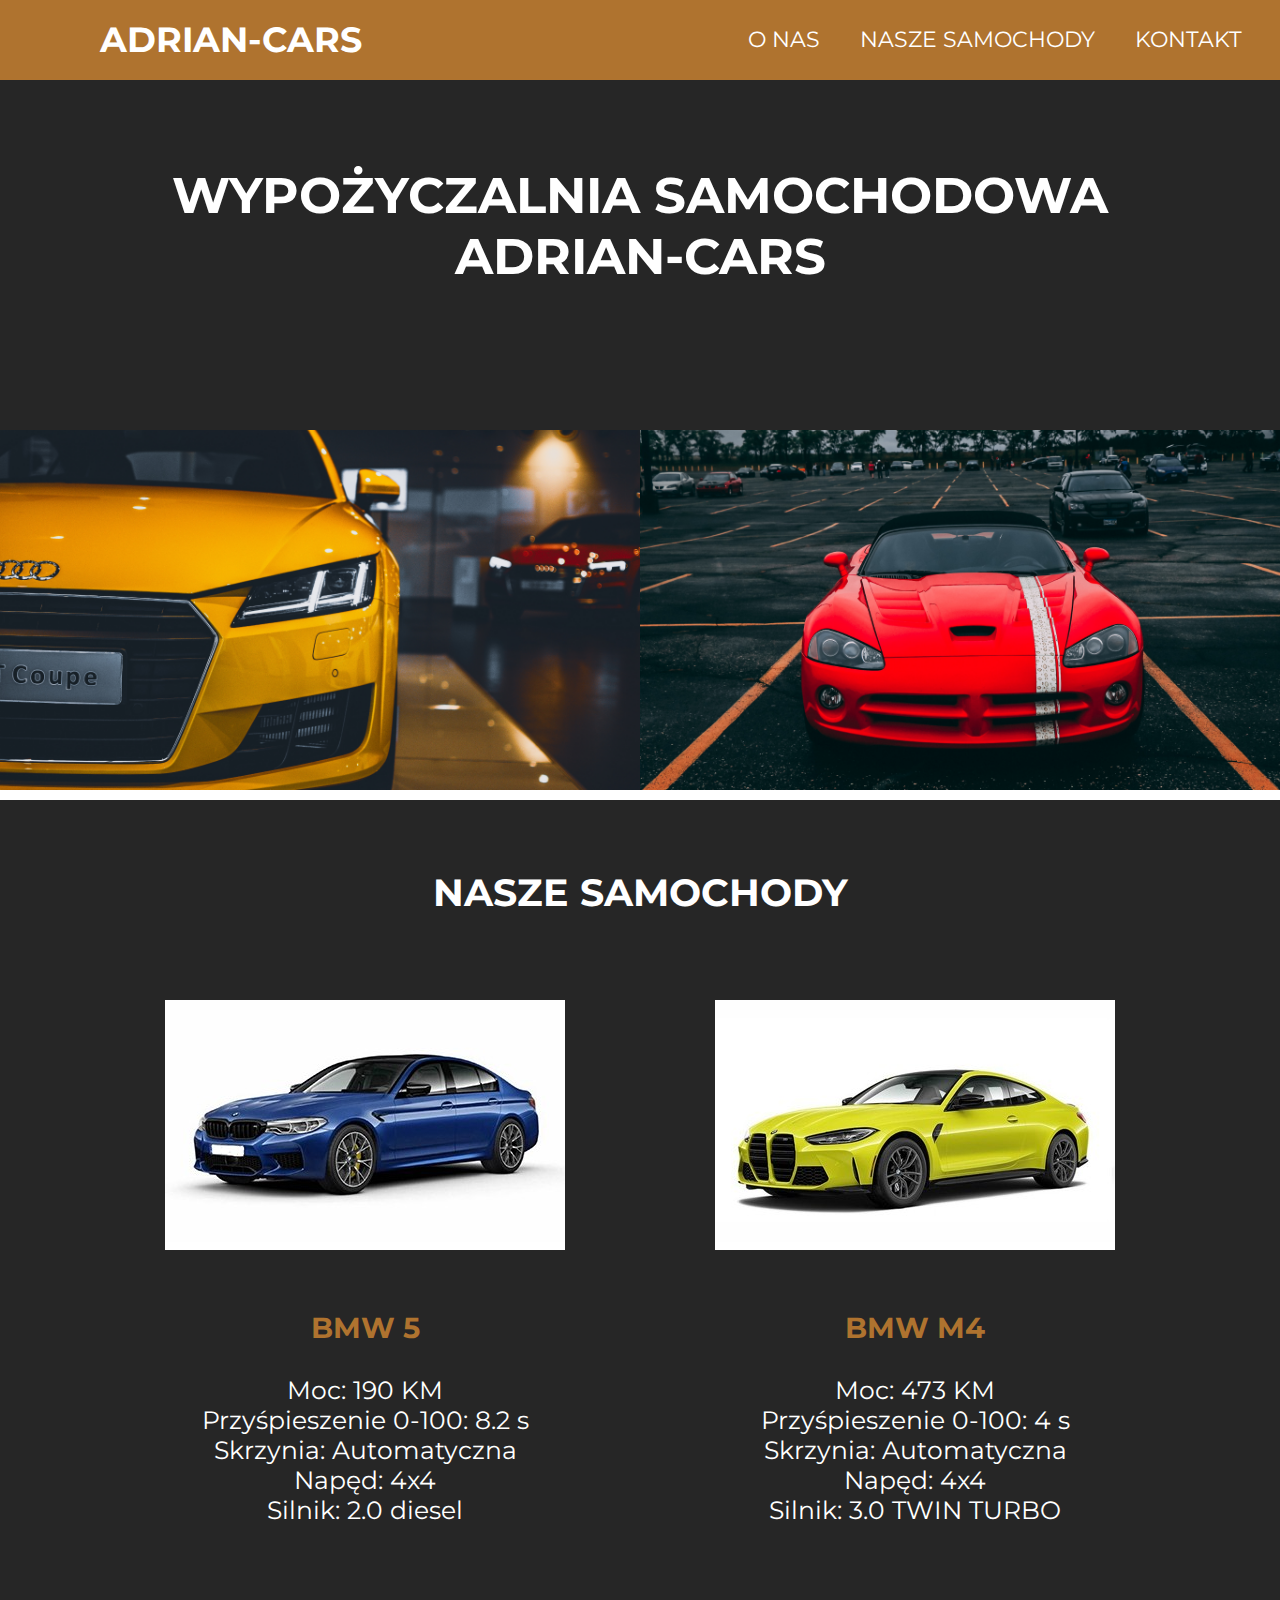
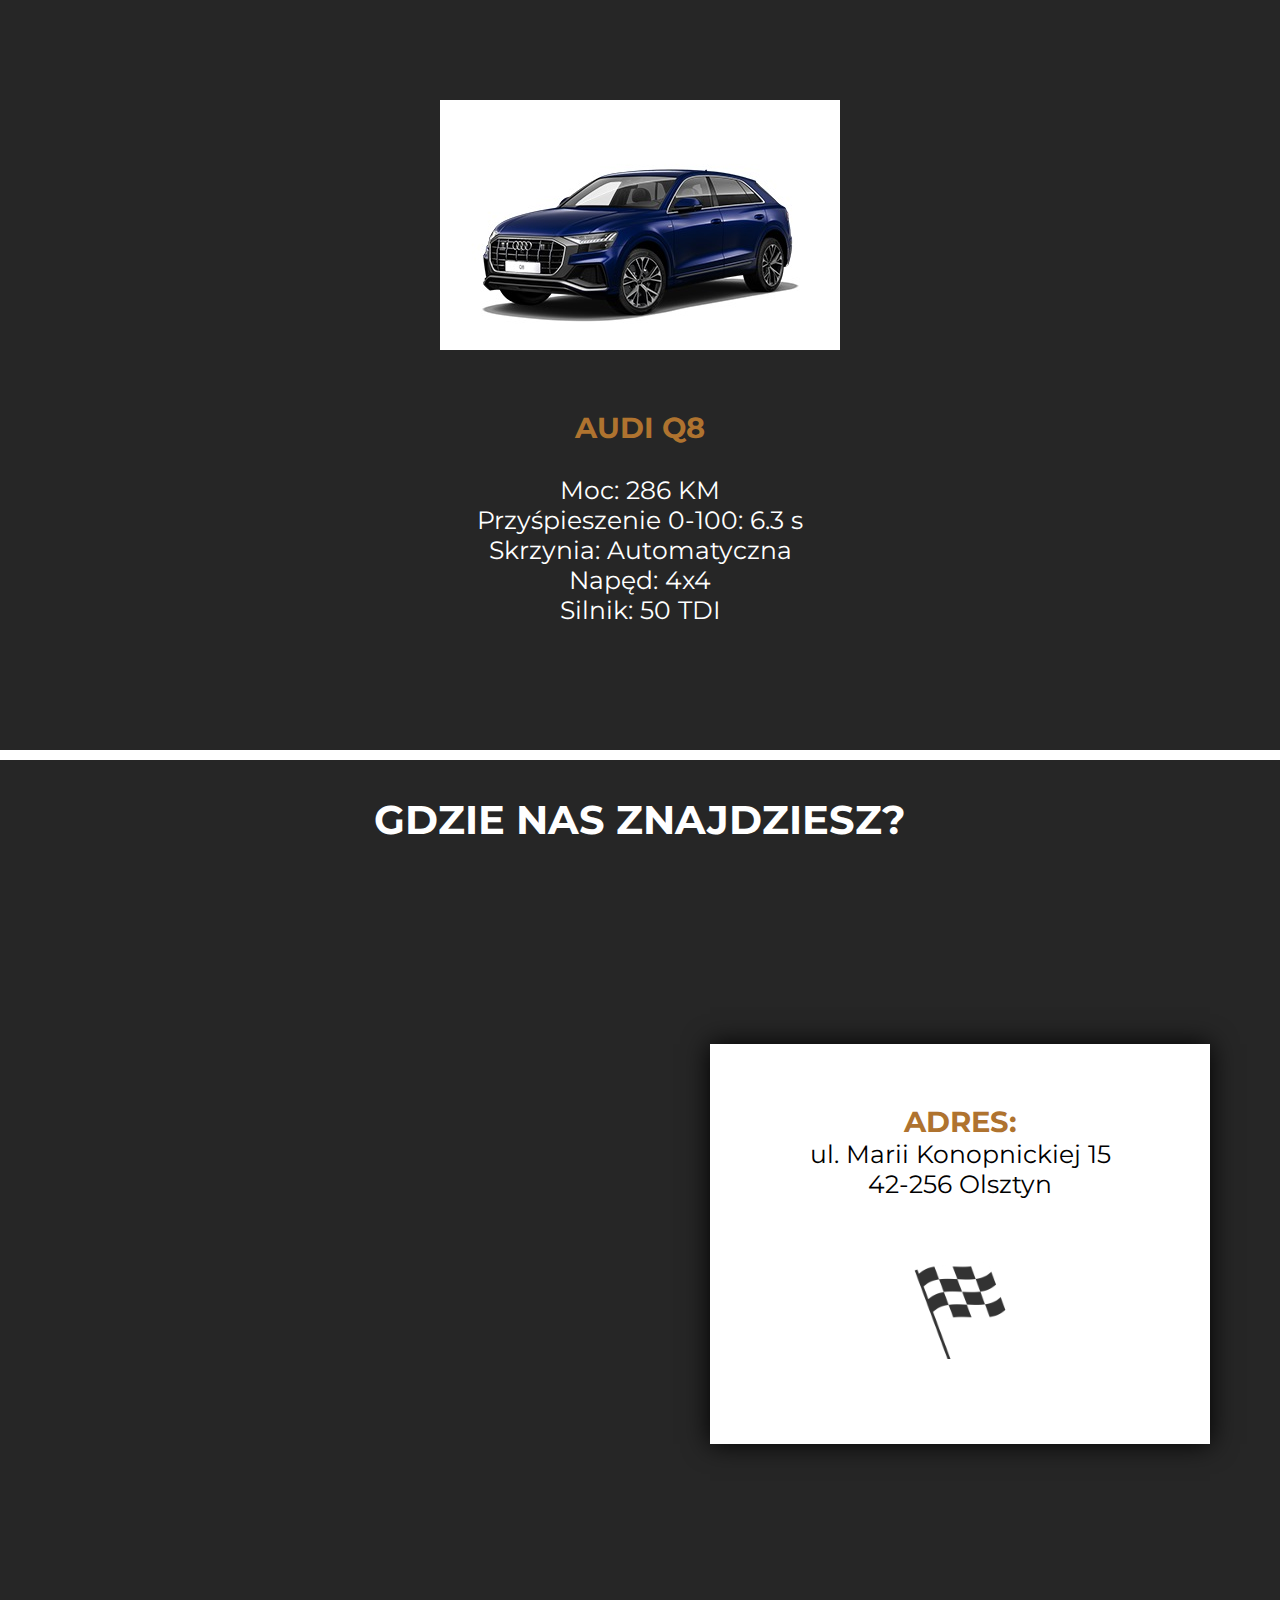
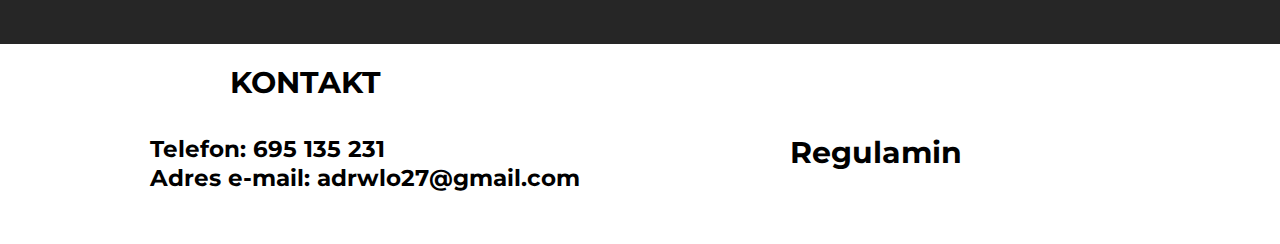
<file: index.html>
<!DOCTYPE html>
<html lang="en">
<head>
    <meta charset="UTF-8">
    <meta http-equiv="X-UA-Compatible" content="IE=edge">
    <meta name="viewport" content="width=device-width, initial-scale=1.0">
    <title>Document</title>
    <link rel="stylesheet" href="style.css">
</head>
<body>
    <div class="nav">
        <a href="index.html" class="logo">ADRIAN-CARS</a> 
        <ul>
          <li><a href="#kotwica0">O NAS</a></li>
          <li><a href="#kotwica2">NASZE SAMOCHODY</a></li>
          <li><a href="#kotwica3">KONTAKT</a></li>
        </ul>
    </div>
    
    <div class="tytul">
        <div class="tytul2">
          <h1>WYPOŻYCZALNIA SAMOCHODOWA</h1>
          <h1>ADRIAN-CARS</h1>
        </div>
    </div>

    <div class="zdjecia">
        <img class="zdj" id="zdj1" src="1.png">
        <img class="zdj" id="zdj2" src="2.png">
    </div>

    <div class="belka" id="kotwica2"></div>

    <div class="Header">
      <h2>NASZE SAMOCHODY</h2>
    </div>

    <div class="container1">
        <div class="auto" id="auto1">
                <img src="m5.jpg">
                <br>
                <br>
                <h3>BMW 5</h3>
                <br>
                <p>Moc: 190 KM</p>
                <p>Przyśpieszenie 0-100: 8.2 s</p>
                <p>Skrzynia: Automatyczna</p>
                <p>Napęd: 4x4</p>
                <p>Silnik: 2.0 diesel</p>
          </div>

          <div class="auto" id="auto2">
                <img src="bmw4.jpg">
                <br>
                <br>
                <h3>BMW M4</h3>
                <br>
                <p>Moc: 473 KM</p>
                <p>Przyśpieszenie 0-100: 4 s</p>
                <p>Skrzynia: Automatyczna</p>
                <p>Napęd: 4x4</p>
                <p>Silnik: 3.0 TWIN TURBO</p>
          </div>

          <div class="auto" id="auto3">
                <img src="q8.jpg">
                <br>
                <br>
                <h3>AUDI Q8</h3>
                <br>
                <p>Moc: 286 KM</p>
                <p>Przyśpieszenie 0-100: 6.3 s</p>
                <p>Skrzynia: Automatyczna</p>
                <p>Napęd: 4x4</p>
                <p>Silnik: 50 TDI</p>
          </div>

    </div>

    <div class="belka"></div>

    <div class="Header2" id="kotwica3">
      <h1>GDZIE NAS ZNAJDZIESZ?</h1>
    </div>

    <div class="container2">
      <div class="mapa">
        <iframe src="https://www.google.com/maps/embed?pb=!1m14!1m12!1m3!1d2272.0542693013363!2d19.021007577261873!3d50.26775634515986!2m3!1f0!2f0!3f0!3m2!1i1024!2i768!4f13.1!5e0!3m2!1spl!2spl!4v1639341463477!5m2!1spl!2spl"  style="border:0;" allowfullscreen="" loading="lazy"></iframe>
      </div>
      <div class="box">
        <h3>ADRES: </h3>
        <p>ul. Marii Konopnickiej 15</p>
        <p>42-256 Olsztyn</p>
        <br>
        <br>
        <img class="flaga2" src="flaga2.png">
      </div>

    </div>

    <div class="kontakt">
      <h2>KONTAKT</h2>
    </div>

    <div class="stopka">

      <div class="kontakt2">
        <h3>Telefon: 695 135 231</h3>
        <h3>Adres e-mail: adrwlo27@gmail.com</h3>
      </div>

      <div class="regulamin">
        <h2><a href="regulamin.html" target="_blank">Regulamin</a></h2>
      </div>

    </div>

   

</body>
</html>
</file>
<file: style.css>
@import url('https://fonts.googleapis.com/css2?family=Montserrat:wght@100;400&family=Nanum+Gothic&family=Open+Sans:ital@1&family=Poppins:wght@200&display=swap');

*{
    padding: 0;
    margin: 0;
    text-decoration: none;
    list-style: none;
    box-sizing: border-box;
}

  body{
    font-family: montserrat;
  }
  .nav{
    background: rgb(175, 115, 47);
    height: 80px;
    width: 100%;
    position: fixed;

  
  }
  a.logo{
    color: white;
    font-size: 35px;
    line-height: 80px;
    padding: 0 100px;
    font-weight: bold;
    cursor: pointer;
  }

  .nav a:hover{
    background: none;
    color: #262626;
  }

  .nav ul{
    float: right;
    margin-right: 20px;
  }
  .nav ul li{
    display: inline-block;
    line-height: 80px;
    margin: 0 5px;
  }
  .nav ul li a{
    color: white;
    font-size: 22px;
    padding: 7px 13px;
    border-radius: 3px;
    text-transform: uppercase;
  }
  li a.active,a:hover{
    background: #262626;
    transition: .5s;
  }
  
  @media only screen and (max-width: 1100px){
    

    a.logo{
      color: white;
      font-size: 20px;
      line-height: 80px;
      padding: 0 50px;
      font-weight: bold;
      cursor: pointer;
    }
  
    .nav a:hover{
      background: none;
      color: #262626;
    }
  
    .nav ul{
      float: right;
      margin-right: 20px;
    }
    

    .nav ul li a{
      color: white;
      font-size: 13px;
      padding: 7px 13px;
      border-radius: 3px;
      text-transform: uppercase;
    }
    li a.active,a:hover{
      background: #262626;
      transition: .5s;
    }
  }

  @media only screen and (max-width: 800px){
    

    a.logo{
      color: white;
      font-size: 14px;
      line-height: 80px;
      padding: 0 70px;
      font-weight: bold;
      cursor: pointer;
    }
  
    .nav a:hover{
      background: none;
      color: #262626;
    }
  
    .nav ul{
      float: right;
      margin-right: 20px;
    }
    

    .nav ul li a{
      color: white;
      font-size: 14px;
      padding: 7px 13px;
      border-radius: 3px;
      text-transform: uppercase;
    }
    li a.active,a:hover{
      background: #262626;
      transition: .5s;
    }
  }


  @media only screen and (max-width: 650px){
    

    a.logo{
      color: white;
      font-size: 13px;
      line-height: 80px;
      padding: 0 30px;
      font-weight: bold;
      cursor: pointer;
    }
  
    .nav a:hover{
      background: none;
      color: #262626;
    }
  
    .nav ul{
      float: right;
      margin-right: 20px;
    }
    

    .nav ul li a{
      color: white;
      font-size: 10px;
      padding: 7px 13px;
      border-radius: 3px;
      text-transform: uppercase;
    }
    li a.active,a:hover{
      background: #262626;
      transition: .5s;
    }
  }
 
  

.tytul{ 
  width: 100%;
  height: 430px;
  background-color: #262626;
}

.tytul2{
  width: 1100px;
  height: 80%;
  background-color: #262626;
  text-align: center;
  margin: 0 auto;
  font-size: 30px;
  padding-top: 165px;
  color: white;
  cursor: pointer;
}

@media only screen and (max-width: 1500px){

.tytul2{
  width: 1100px;
  height: 80%;
  background-color: #262626;
  text-align: center;
  margin: 0 auto;
  font-size: 25px;
  padding-top: 165px;
  color: white;
  cursor: pointer;
}
}

@media only screen and (max-width: 1250px){

  .tytul2{
    width: 1100px;
    height: 80%;
    background-color: #262626;
    text-align: center;
    margin: 0 auto;
    font-size: 20px;
    padding-top: 165px;
    color: white;
    cursor: pointer;
  }
}

@media only screen and (max-width: 1100px){

  .tytul2{
    width: 700px;
    height: 80%;
    background-color: #262626;
    text-align: center;
    
    font-size: 15px;
    padding-top: 165px;
    color: white;
    cursor: pointer;
  }
}

@media only screen and (max-width: 600px){

  .tytul2{
    width: 600px;
    height: 80%;
    background-color: #262626;
    text-align: center;
    
    font-size: 12px;
    padding-top: 165px;
    color: white;
    cursor: pointer;
  }
}

@media only screen and (max-width: 600px){

  .tytul2{
    width: 400px;
    height: 80%;
    background-color: #262626;
    text-align: center;
    line-height: 40px;
    font-size: 12px;
    padding-top: 165px;
    color: white;
    cursor: pointer;
  }
}


.zdjecia{
  display: flex;
}

#zdj1{
  width: 50%;
  height: 100%;
}

#zdj2{
  width: 50%;
  height: 100%;
}

.zdj:hover{
  filter: brightness(80%);
}


.Header{
  height: 150px;
  width: auto;
  text-align: center;
  background-color: #262626;
  color: white;
  padding-top: 70px;
  font-size: 35px;
  cursor: pointer;
}

@media only screen and (max-width: 1500px){
  .Header{
    height: 150px;
    width: auto;
    text-align: center;
    background-color: #262626;
    color: white;
    padding-top: 70px;
    font-size: 30px;
    cursor: pointer;
  }
}

@media only screen and (max-width: 1300px){
  .Header{
    height: 150px;
    width: auto;
    text-align: center;
    background-color: #262626;
    color: white;
    padding-top: 70px;
    font-size: 25px;
    cursor: pointer;
  }
}

@media only screen and (max-width: 900px){
  .Header{
    height: 150px;
    width: auto;
    text-align: center;
    background-color: #262626;
    color: white;
    padding-top: 70px;
    font-size: 20px;
    cursor: pointer;
  }
}




.container1{
  width: auto;
  background-color: #262626;
  display: flex;
  flex-wrap: wrap;
  flex-direction: row;
  justify-content: center;
  align-items: center;
}


.auto{
  height: 700px;
  width: 550px;
  background-color: #262626;
  text-align: center;
  font-size: 25px;
  color: white;
  padding-top: 50px;
}

.auto img {
  transition-duration: 3s;
  margin: 0 auto;
  display: block;
}
.auto img:hover {
  transform: scale(1.2);
  -webkit-transform: scale(1.2);
  -moz-transform: scale(1.2);
  z-index: 0;
}

.auto h3{
  color:rgb(175, 115, 47);
  cursor: pointer;
}



.Header2{
  text-align: center;
  background-color: #262626;
  place-items: center;
  padding-top: 35px;
  font-size: 30px;
  color: white;
  cursor: pointer;
  
}


@media only screen and (max-width: 1500px){
  .Header2{
    text-align: center;
    background-color: #262626;
    place-items: center;
    padding-top: 35px;
    font-size: 25px;
    color: white;
    cursor: pointer;
    
  }
}

@media only screen and (max-width: 1300px){
  .Header2{
    text-align: center;
    background-color: #262626;
    place-items: center;
    padding-top: 35px;
    font-size: 20px;
    color: white;
    cursor: pointer;
    
  }
}

@media only screen and (max-width: 900px){
  .Header2{
    text-align: center;
    background-color: #262626;
    place-items: center;
    padding-top: 35px;
    font-size: 15px;
    color: white;
    cursor: pointer;
    
  }
}

@media only screen and (min-width: 1500px){
  .container2{
    width: auto;
    height: 800px;
    display: flex;
    background-color: #262626;
    flex-wrap: wrap;
    flex-direction: row;
    justify-content: center;
    align-items: center;
  }

  .flaga2{
    width: 150px;
    height: 150px;
  }

  .mapa{
    width: 600px;
    height: 500px;
    text-align: center;
    margin: 0 auto;
  }

  iframe{
    width: 600px;
    height: 500px;
  }


  .box{
    width: 600px;
    height: 500px;
    background-color: white;
    text-align: center;
    padding-top: 60px; 
    font-size: 25px;
    margin: 0 auto;
    box-shadow: 0 0 1em black;
  }
}

@media only screen and (max-width: 1500px){
  .container2{
    width: auto;
    height: 800px;
    display: flex;
    background-color: #262626;
    flex-wrap: wrap;
    flex-direction: row;
    justify-content: center;
    align-items: center;
  }

  .flaga2{
    width: 100px;
    height: 100px;
  }

  .mapa{
    width: 500px;
    height: 400px;
    text-align: center;
    margin: 0 auto;
  }

  iframe{
    width: 500px;
    height: 400px;
  }


  .box{
    width: 500px;
    height: 400px;
    background-color: white;
    text-align: center;
    padding-top: 60px; 
    font-size: 25px;
    margin: 0 auto;
    box-shadow: 0 0 1em black;
  }
}

@media only screen and (max-width: 1200px){
  .container2{
    width: auto;
    height: 800px;
    display: flex;
    background-color: #262626;
    flex-wrap: wrap;
    flex-direction: row;
    justify-content: center;
    align-items: center;
  }

  .flaga2{
    width: 80px;
    height: 80px;
  }

  .mapa{
    width: 400px;
    height: 300px;
    text-align: center;
    margin: 0 auto;
  }

  iframe{
    width: 400px;
    height: 300px;
  }


  .box{
    width: 400px;
    height: 300px;
    background-color: white;
    text-align: center;
    padding-top: 30px; 
    font-size: 25px;
    margin: 0 auto;
    box-shadow: 0 0 1em black;
  }
}


.box:hover{
  background-color: rgb(250, 250, 250);
}

.box h3{
  color:rgb(175, 115, 47);
}



.belka{
  width: auto;
  height: 10px;
  background-color: white;
}

.stopka{
  width: auto;
  height: 150px;
  background-color: white;
  display: flex;
}

.kontakt{
  width: auto;
  height: 50px;
  background-color: white;
  padding-top: 20px;
  padding-left: 230px;
  font-size: 25px;
}

.kontakt2{
  width: 50%;
  height: auto;
  font-size: 25px;
  padding-left: 150px;
  padding-top: 40px;
}

.regulamin{
  width: 50%;
  height: auto;
  font-size: 25px;
  padding-top: 40px;
  padding-left: 150px;
}

.regulamin a{
  color: black;
}

.regulamin a:hover{
  background-color: rgb(255, 255, 255);
}

@media only screen and (max-width: 1500px){
  .kontakt{
    width: auto;
    height: 50px;
    background-color: white;
    padding-top: 20px;
    padding-left: 230px;
    font-size: 20px;
  }

  .kontakt2{
    width: 50%;
    height: auto;
    font-size: 20px;
    padding-left: 150px;
    padding-top: 40px;
  }
  
  .regulamin{
    width: 50%;
    height: auto;
    font-size: 20px;
    padding-top: 40px;
    padding-left: 150px;
  }

}


@media only screen and (max-width: 1200px){
  .kontakt{
    width: auto;
    height: 50px;
    background-color: white;
    padding-top: 20px;
    padding-left: 230px;
    font-size: 20px;
  }

  .kontakt2{
    width: 50%;
    height: auto;
    font-size: 15px;
    padding-left: 150px;
    padding-top: 40px;
  }
  
  .regulamin{
    width: 50%;
    height: auto;
    font-size: 15px;
    padding-top: 40px;
    padding-left: 150px;
  }

}



@media only screen and (max-width: 900px){
  .kontakt{
    width: auto;
    height: 50px;
    background-color: white;
    padding-top: 18px;
    padding-left: 145px;
    font-size: 20px;
  }

  .kontakt2{
    width: 50%;
    height: auto;
    font-size: 13px;
    padding-left: 65px;
    padding-top: 40px;
  }
  
  .regulamin{
    width: 50%;
    height: auto;
    font-size: 13px;
    padding-top: 50px;
    padding-left: 110px;
  }

}
</file>
